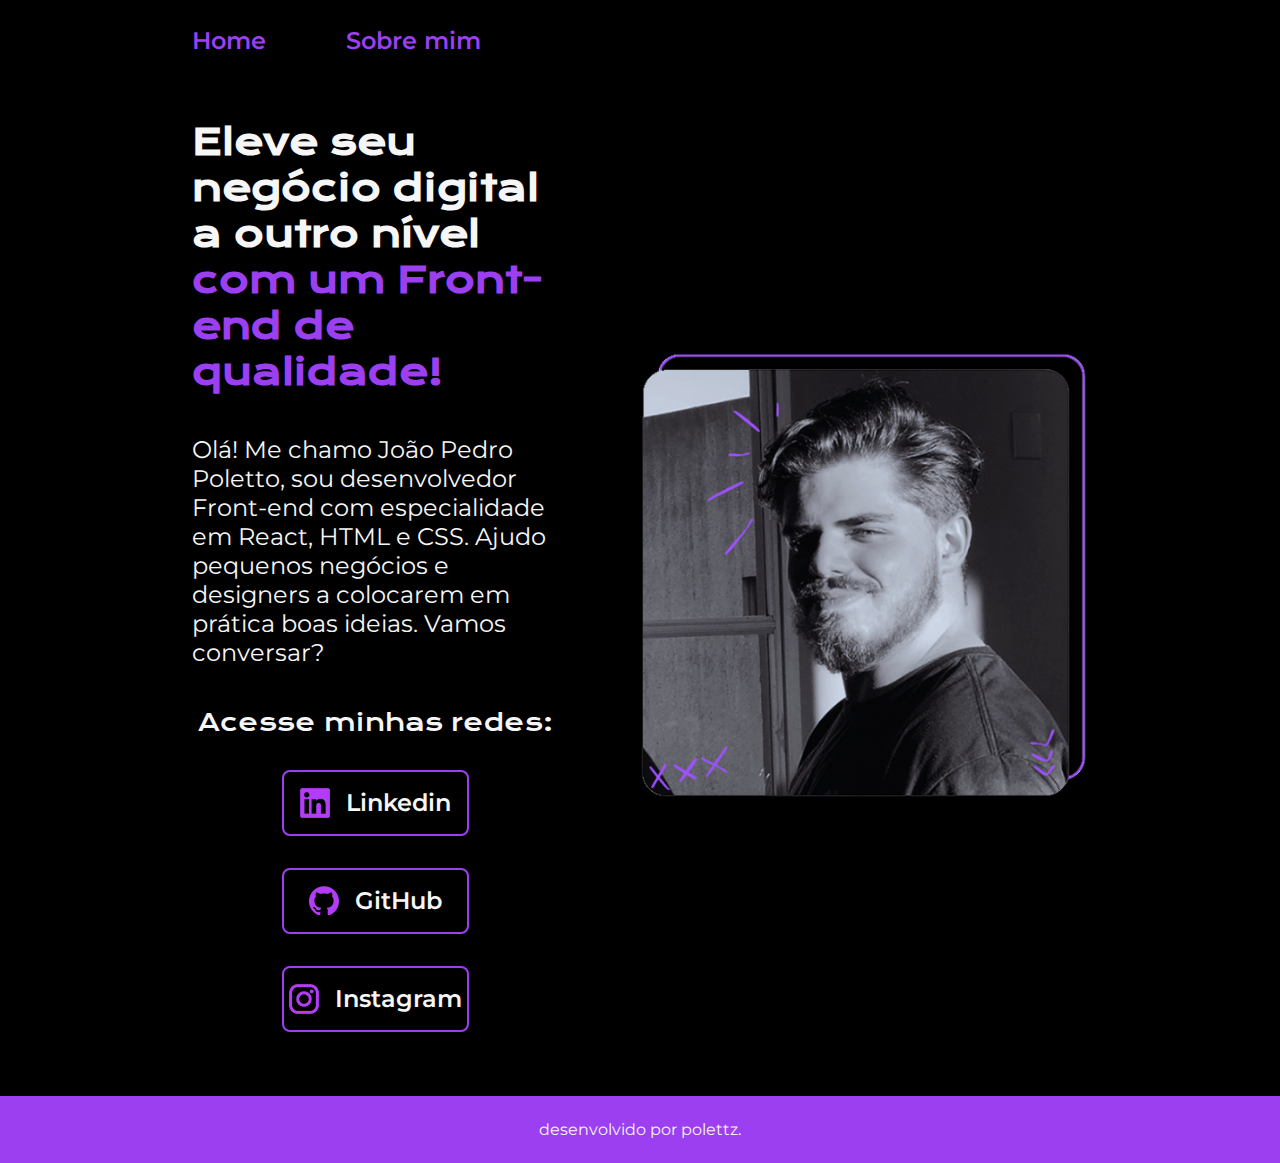
<file: index.html>
<!DOCTYPE html>
<html lang="pt-br">
  <head>
    <meta charset="UTF-8">
    <meta name="viewport" content="width=device-width, initial-scale=1.0">
    <title>Portfolio</title>
    <link rel="stylesheet" href="./styles/style.css">
  </head>
  <body>
    <header class="cabecalho">
      <nav class="cabecalho__menu">
        <a class="cabecalho__menu__link" href="index.html">Home</a>
        <a class="cabecalho__menu__link" href="about.html">Sobre mim</a>
      </nav>
    </header>
    <main class="apresentacao">
      <section class="apresentacao__conteudo">
        <h1 class="apresentacao__conteudo__titulo">Eleve seu negócio digital a outro nível <strong class="titulo-destaque">com um Front-end de qualidade!</strong></h1>
        <p class="apresentacao__conteudo__texto">Olá! Me chamo João Pedro Poletto, sou desenvolvedor Front-end com especialidade em React, HTML e CSS. 
        Ajudo pequenos negócios e designers a colocarem em prática boas ideias. Vamos conversar?</p>
        <div class="apresentacao__links">
          <h2 class="apresentacao__conteudo__acesse"> Acesse minhas redes:</h2>
          <a class="apresentacao__links__navegacao" href="https://www.linkedin.com/in/polettz/">
            <img src="./assets/linkedin.png" alt="logo__linkedin class">
            Linkedin
          </a>
          <a class="apresentacao__links__navegacao" href="https://github.com/polettz">
            <img src="./assets/github.png" alt="logo__github">
            GitHub  
          </a>
          <a class="apresentacao__links__navegacao" href="https://www.instagram.com/polettzz/">
            <img src="./assets/instagram.png" alt="logo__linkedin class">
            Instagram
          </a>
        </div>
      </section>
      <img class="apresentacao__image" src="/assets/image.png" alt="Foto__João">
    </main>
    <footer class="rodape">
      <p>desenvolvido por polettz.</p>
    </footer>
  </body>
</html>
</file>
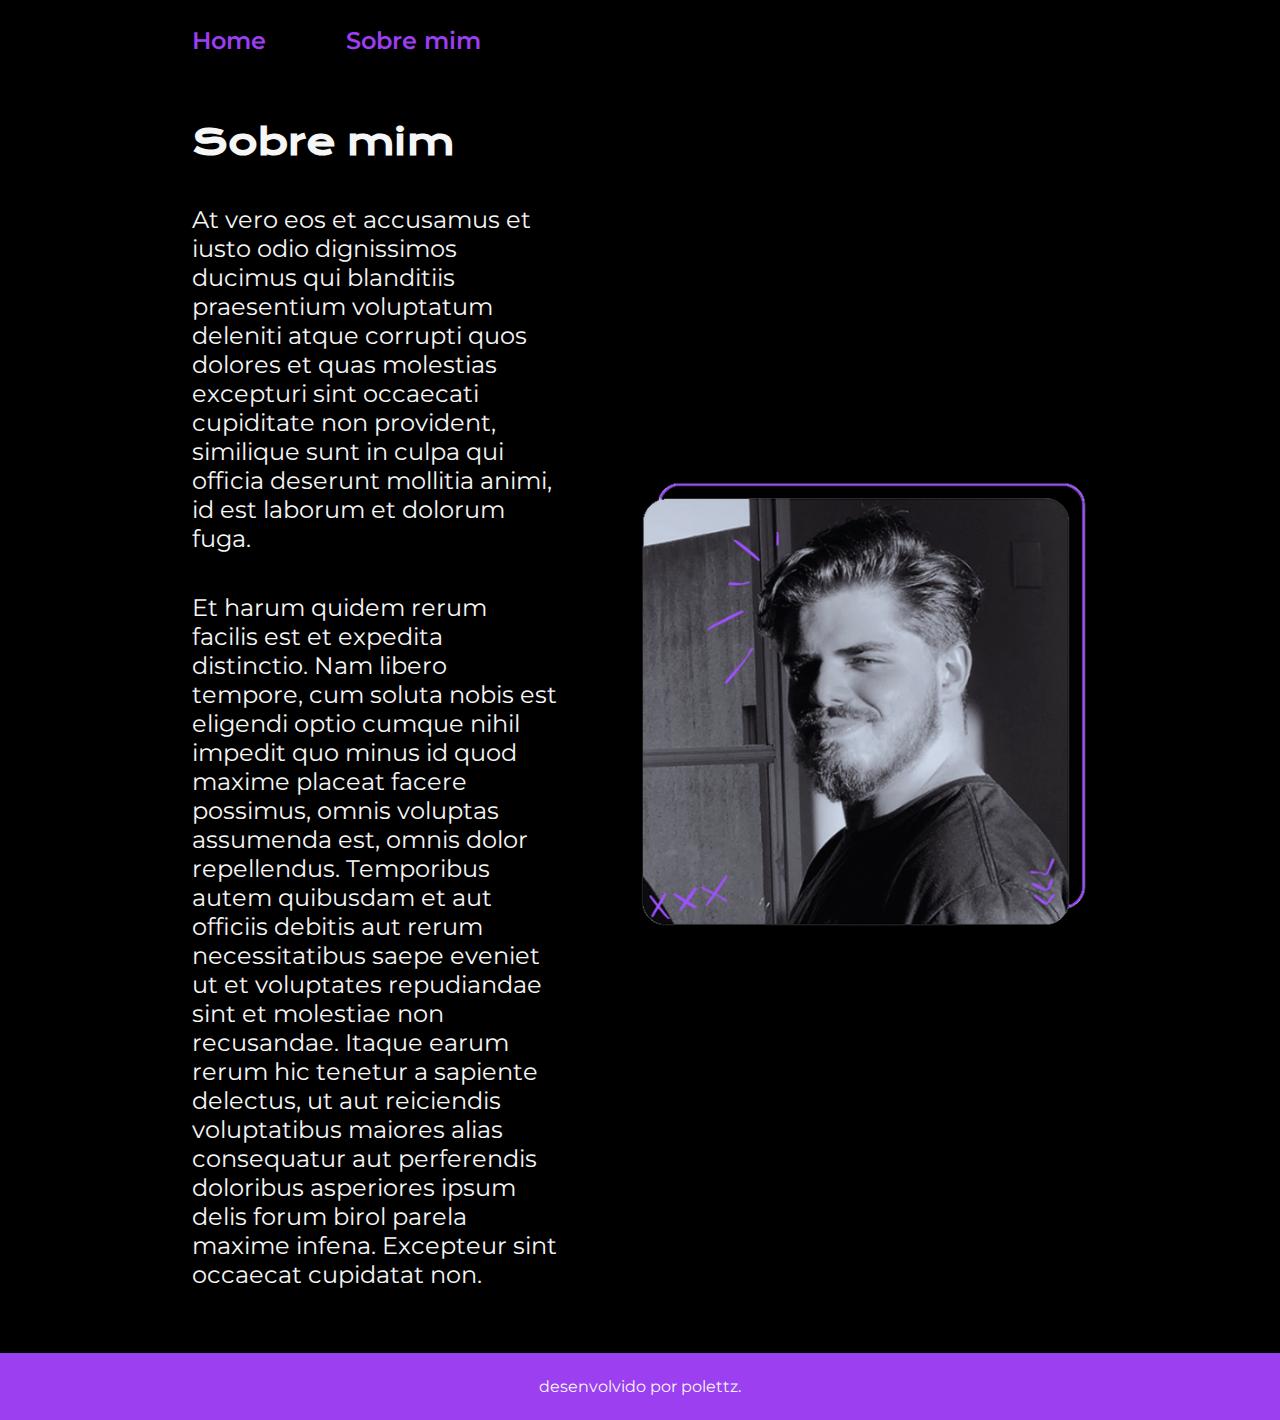
<file: about.html>
<!DOCTYPE html>
<html lang="pt-br">
<head>
  <meta charset="UTF-8">
  <meta name="viewport" content="width=device-width, initial-scale=1.0">
  <link rel="stylesheet" href="./styles/style.css">
  <title>Sobre mim</title>
</head>
<body>
  <header class="cabecalho">
    <nav class="cabecalho__menu">
      <a class="cabecalho__menu__link" href="index.html">Home</a>
      <a class="cabecalho__menu__link" href="about.html">Sobre mim</a>
    </nav>
  </header>
<main class="apresentacao">
  <section class="apresentacao__conteudo">
    <h1 class="apresentacao__conteudo__titulo">Sobre mim</h1>
    <p class="apresentacao__conteudo__texto">At vero eos et accusamus et iusto odio dignissimos ducimus qui blanditiis praesentium voluptatum deleniti atque corrupti quos dolores et quas molestias excepturi sint occaecati cupiditate non provident, similique sunt in culpa qui officia deserunt mollitia animi, id est laborum et dolorum fuga.
    </p>
    <p class="apresentacao__conteudo__texto">Et harum quidem rerum facilis est et expedita distinctio. Nam libero tempore, cum soluta nobis est eligendi optio cumque nihil impedit quo minus id quod maxime placeat facere possimus, omnis voluptas assumenda est, omnis dolor repellendus. Temporibus autem quibusdam et aut officiis debitis aut rerum necessitatibus saepe eveniet ut et voluptates repudiandae sint et molestiae non recusandae. Itaque earum rerum hic tenetur a sapiente delectus, ut aut reiciendis voluptatibus maiores alias consequatur aut perferendis doloribus asperiores ipsum delis forum birol parela maxime infena. Excepteur sint occaecat cupidatat non.</p>
  </section>
  <img class="apresentacao__image" src="/assets/image.png" alt="Foto__João">
</main>
<footer class="rodape">
  <p>desenvolvido por polettz.</p>
</footer>
</body>
</html>
</file>
<file: styles/style.css>
@import url('https://fonts.googleapis.com/css2?family=Krona+One&family=Montserrat:wght@400;600&display=swap');

:root {
    --cor-primaria: #000;
    --cor-secundaria: #f6f6f6;
    --cor-terciaria: #9b3ff1;
    --cor-hover: #272727;

    --fonte-primaria: 'Krona One', sans-serif;
    --fonte-secundaria: 'Montserrat', sans-serif;
}


* {
    margin: 0;
    padding: 0;
}

body {
    box-sizing: border-box;
    background-color: var(--cor-primaria);
    color: var(--cor-secundaria);
}

.cabecalho {
    padding: 2% 0 0 15% ;
}

.cabecalho__menu {
    display: flex;
    gap: 80px;
}

.cabecalho__menu__link {
    color: var(--cor-terciaria);
    font-family: var(--fonte-secundaria);
    font-weight: 600;
    font-size: 1.5rem;
    text-decoration: none;
}

.apresentacao {
    padding: 5% 15%;
    display: flex;
    align-items: center;
    justify-content: space-between;
    gap: 82px;
}

.apresentacao__conteudo {
    width: 45%;
    display: flex;
    flex-direction: column;
    gap: 40px;
}

.apresentacao__conteudo__titulo {
    font-size: 2.25rem;
    font-family: var(--fonte-primaria);
}

.titulo-destaque {
    color: var(--cor-terciaria);
}
.apresentacao__conteudo__texto {
    font-size: 1.5rem;
    font-family: var(--fonte-secundaria);
    
}


.apresentacao__conteudo__texto a{
    text-decoration: none;
    color: var(--cor-terciaria);
}


.apresentacao__links {
    display: flex;
    flex-direction: column;
    justify-content: space-between;
    align-items: center;
    gap: 32px;
}

.apresentacao__conteudo__acesse {
    color: var(--cor-secundaria);
    text-align: center;
    font-family: var(--fonte-primaria);
    font-size: 1.5rem;
    font-weight: 400;
}

.apresentacao__links__navegacao {
    display: flex;
    justify-content: center;
    gap: 16px;
    border: 2px solid var(--cor-terciaria);
    width: 50%;
    text-align: center;
    border-radius: 8px;
    font-size: 1.5rem;
    font-weight: 600;
    padding: 16px 0;
    text-decoration: none;
    color: var(--cor-secundaria);
    font-family: var(--fonte-secundaria);
}

.apresentacao__links__link:hover {
    background-color: var(--cor-hover);
    
}

.apresentacao__image {
    width: 50%;
}

.rodape {
    padding: 24px;
    color: var(--cor-secundaria);
    background-color: var(--cor-terciaria);
    text-align: center;
    font-family: var(--fonte-secundaria);
    font-weight: 400;
}

@media only screen and (max-width: 1200px) {
    .apresentacao {
        flex-direction: column;
        flex-direction: column-reverse;
        padding: 5%;
    }

    .cabecalho {
        padding: 5% 0 5% 0%;
    }

    .cabecalho__menu {
        justify-content: center;
    }

    .apresentacao__conteudo {
        width: auto;
    }
}
</file>
